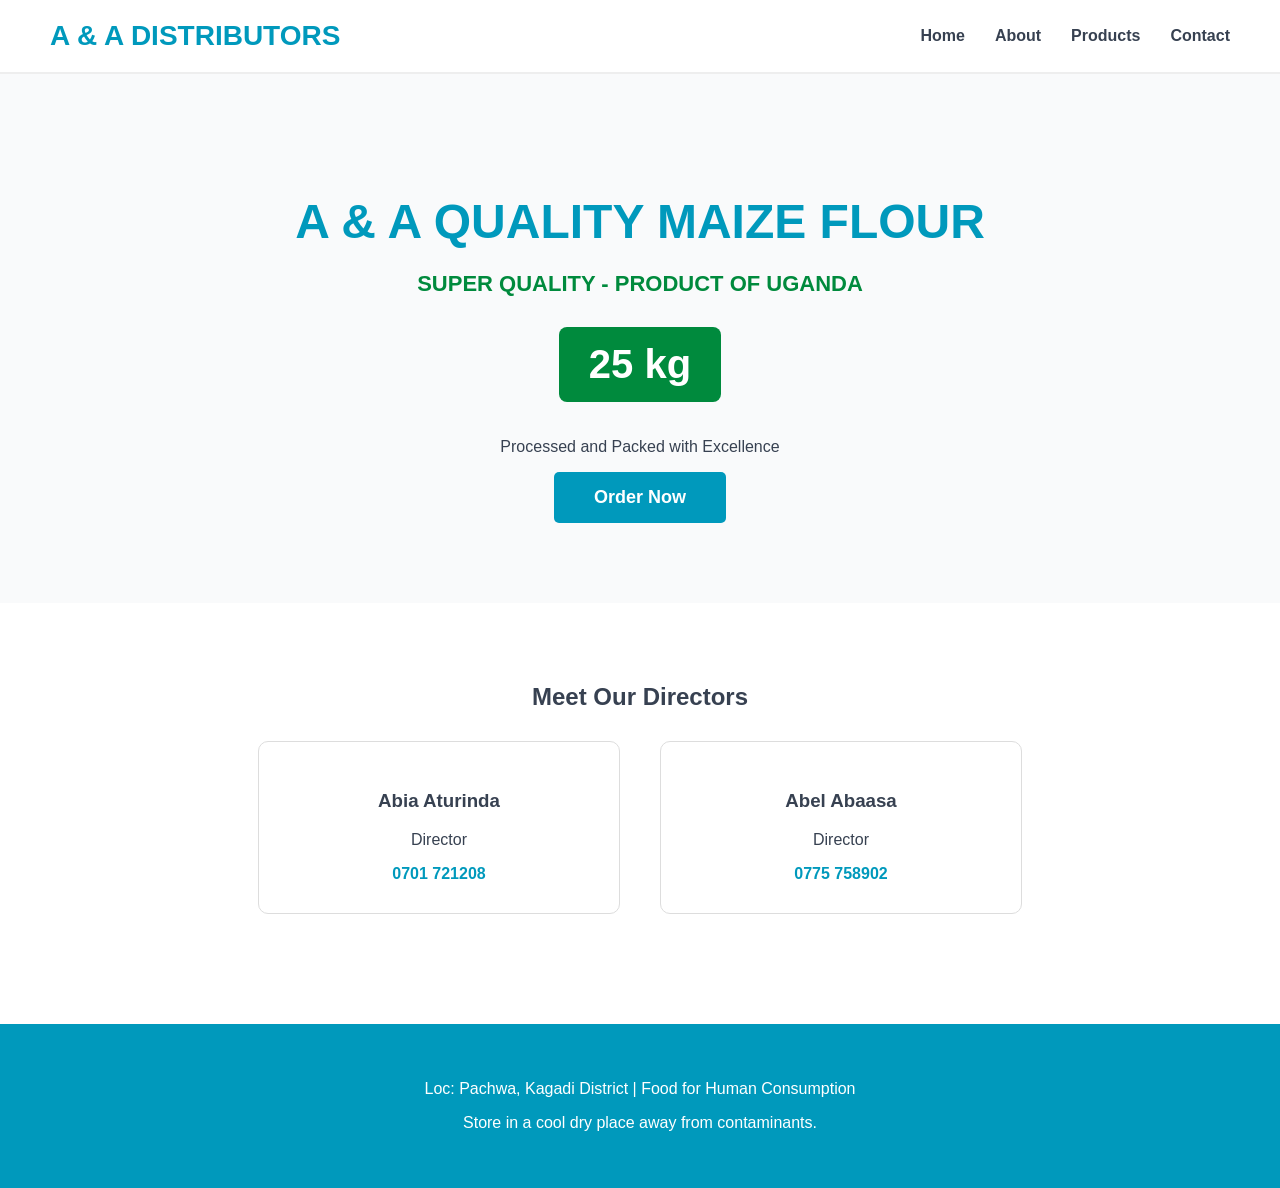
<file: index.html>
<!DOCTYPE html>
<html lang="en">
<head>
    <meta charset="UTF-8">
    <meta name="viewport" content="width=device-width, initial-scale=1.0">
    <title>A&A Quality Maize Flour | Home</title>
    <link rel="stylesheet" href="style.css">
</head>
<body>

    <header class="navbar">
        <div class="logo-text">A & A DISTRIBUTORS</div>
        <nav>
            <ul class="nav-links">
                <li><a href="index.html">Home</a></li>
                <li><a href="#">About</a></li>
                <li><a href="#">Products</a></li>
                <li><a href="#">Contact</a></li>
            </ul>
        </nav>
    </header>

    <section class="hero">
        <div class="container">
            <h1 class="brand-title">A & A QUALITY MAIZE FLOUR</h1>
            <p class="tagline">SUPER QUALITY - PRODUCT OF UGANDA</p>
            <div class="product-preview">
                <span class="weight-badge">25 kg</span>
                <p>Processed and Packed with Excellence</p>
            </div>
            <button class="cta-btn">Order Now</button>
        </div>
    </section>

    <section class="directors-section">
        <div class="container">
            <h2>Meet Our Directors</h2>
            <div class="grid">
                <div class="card">
                    <h3>Abia Aturinda</h3>
                    <p>Director</p>
                    <a href="tel:0701721208" class="phone-link">0701 721208</a>
                </div>
                <div class="card">
                    <h3>Abel Abaasa</h3>
                    <p>Director</p>
                    <a href="tel:0775758902" class="phone-link">0775 758902</a>
                </div>
            </div>
        </div>
    </section>

    <footer>
        <p>Loc: Pachwa, Kagadi District | Food for Human Consumption</p>
        <p>Store in a cool dry place away from contaminants.</p>
    </footer>

</body>
</html>
</file>
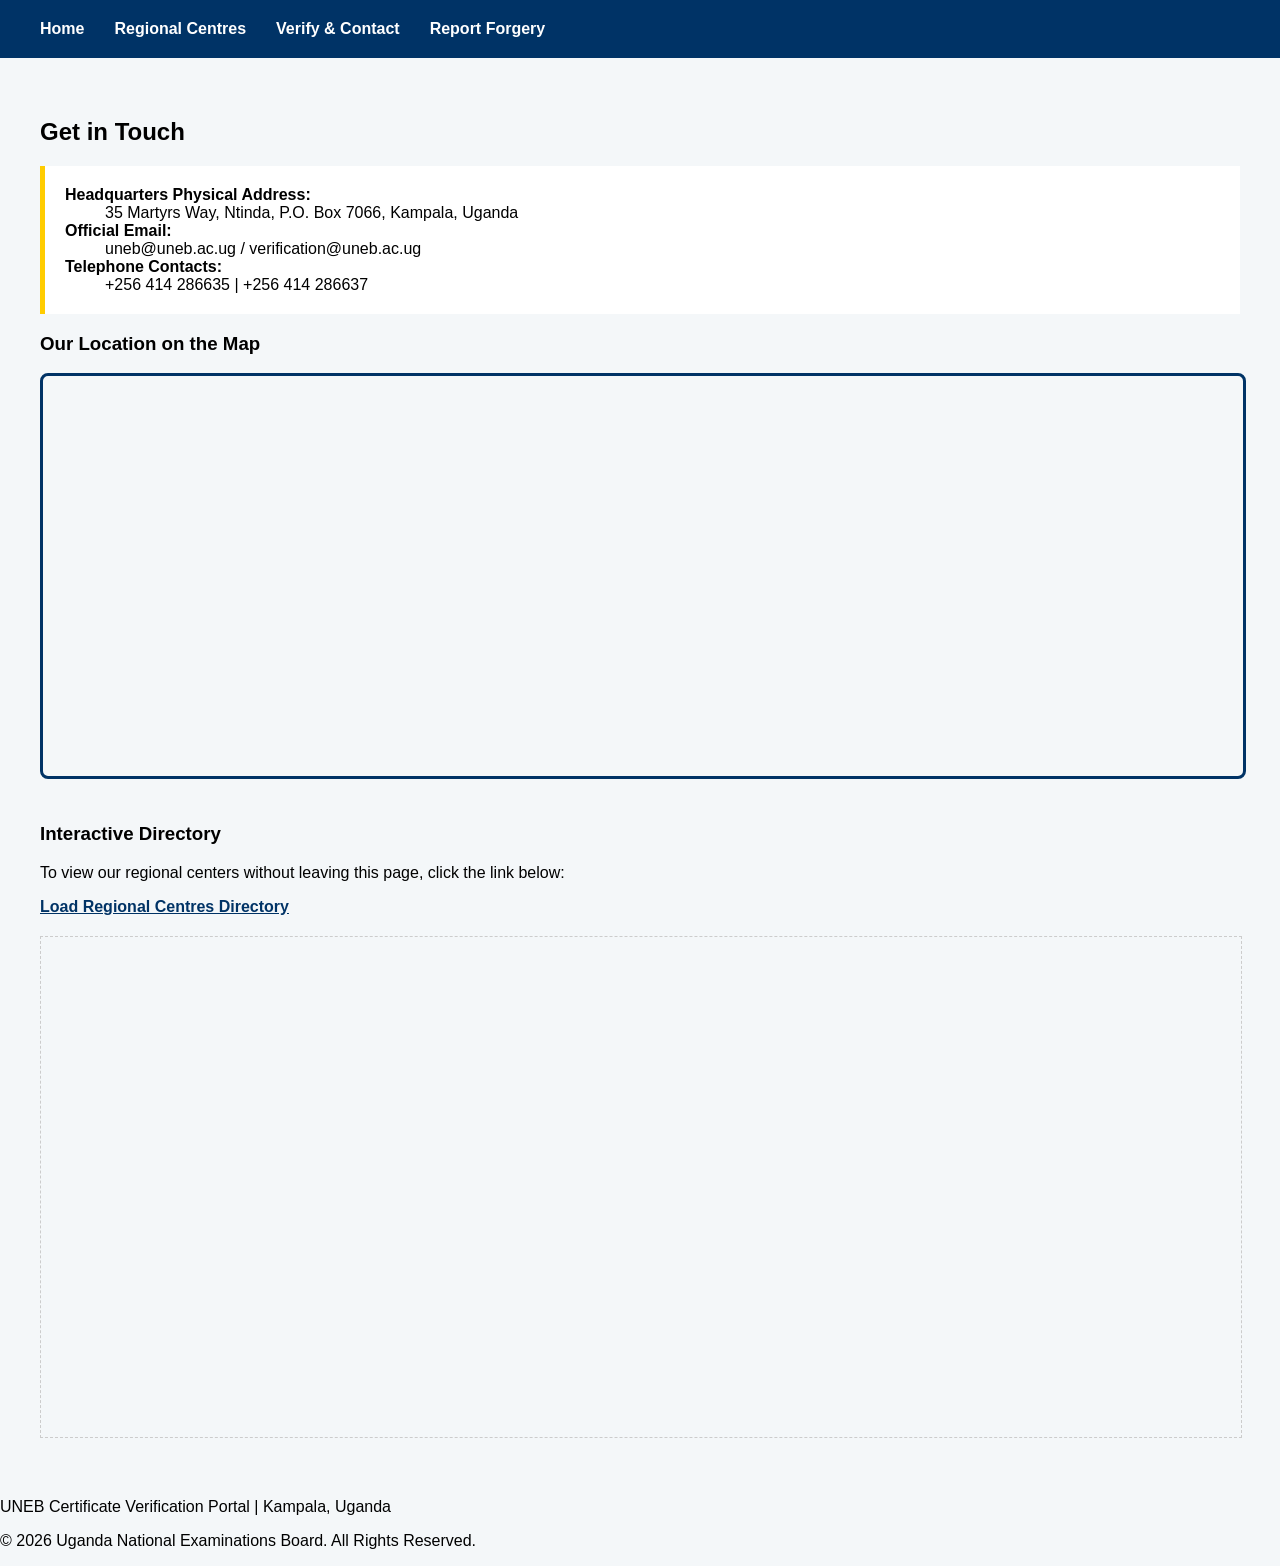
<file: contact.html>
<!DOCTYPE html>
<html lang="en-GB">
<head>
    <meta charset="UTF-8">
    <title>Contact & Verify | UNEB</title>
    <link rel="stylesheet" href="styles.css">
</head>
<body>
    <nav>
        <ul class="nav-links">
            <li><a href="index.html">Home</a></li>
            <li><a href="centres.html">Regional Centres</a></li>
            <li><a href="contact.html">Verify & Contact</a></li>
            <li><a href="#">Report Forgery</a></li>
        </ul>
    </nav>

    <main style="padding: 40px;">
        <section class="contact-details">
            <h2>Get in Touch</h2>
            <dl style="background: white; padding: 20px; border-left: 5px solid var(--uneb-gold);">
                <dt><strong>Headquarters Physical Address:</strong></dt>
                <dd>35 Martyrs Way, Ntinda, P.O. Box 7066, Kampala, Uganda</dd>
                
                <dt><strong>Official Email:</strong></dt>
                <dd>uneb@uneb.ac.ug / verification@uneb.ac.ug</dd>
                
                <dt><strong>Telephone Contacts:</strong></dt>
                <dd>+256 414 286635 | +256 414 286637</dd>
            </dl>
        </section>

        <section class="map-section">
            <h3>Our Location on the Map</h3>
            <iframe 
                src="https://www.google.com/maps/embed?pb=!1m18!1m12!1m3!1d3989.7423851508!2d32.6105!3d0.3541!2m3!1f0!2f0!3f0!3m2!1i1024!2i768!4f13.1!3m3!1m2!1s0x177dbb0000000001%3A0x0!2zVU5FQg!5e0!3m2!1sen!2sug!4v1" 
                width="100%" 
                height="400px" 
                style="border: 3px solid var(--uneb-navy); border-radius: 8px;" 
                title="Google Map showing UNEB Headquarters in Ntinda, Kampala"
                allowfullscreen="" 
                loading="lazy">
            </iframe>
        </section>

        <section style="margin-top: 40px;">
            <h3>Interactive Directory</h3>
            <p>To view our regional centers without leaving this page, click the link below:</p>
            <a href="centres.html" target="verification-frame" style="color: var(--uneb-navy); font-weight: bold; text-decoration: underline;">
                Load Regional Centres Directory
            </a>
            
            <iframe name="verification-frame" width="100%" height="500px" style="border: 1px dashed #ccc; margin-top: 20px;" title="Embedded Regional Centres List"></iframe>
        </section>
    </main>

    <footer class="footer">
        <p>UNEB Certificate Verification Portal | Kampala, Uganda</p>
        <p>© 2026 Uganda National Examinations Board. All Rights Reserved.</p>
    </footer>
</body>
</html>
</file>
<file: style.css>
/* Color Palette based on Brand Image */
:root {
    --primary-blue: #0099bc;
    --dark-blue: #1e3a8a;
    --brand-green: #008a3d;
    --text-main: #374151;
    --white: #ffffff;
    --bg-light: #f9fafb;
}

body {
    margin: 0px;
    padding: 0px;
    font-family: 'Arial', sans-serif;
    color: var(--text-main);
    background-color: var(--white);
}

.container {
    width: 1100px;
    margin: 0px auto;
}

/* Navigation */
.navbar {
    background-color: var(--white);
    padding: 20px 50px;
    display: flex;
    justify-content: space-between;
    align-items: center;
    border-bottom: 2px solid #eeeeee;
}

.logo-text {
    font-size: 28px;
    font-weight: bold;
    color: var(--primary-blue);
}

.nav-links {
    list-style: none;
    display: flex;
    margin: 0px;
}

.nav-links li {
    margin-left: 30px;
}

.nav-links a {
    text-decoration: none;
    color: var(--text-main);
    font-weight: bold;
    font-size: 16px;
}

/* Hero Section */
.hero {
    background-color: var(--bg-light);
    padding: 80px 0px;
    text-align: center;
}

.brand-title {
    font-size: 48px;
    color: var(--primary-blue);
    margin-bottom: 10px;
}

.tagline {
    font-size: 22px;
    color: var(--brand-green);
    font-weight: bold;
    margin-bottom: 30px;
}

.weight-badge {
    display: inline-block;
    background-color: var(--brand-green);
    color: white;
    padding: 15px 30px;
    font-size: 40px;
    font-weight: bold;
    border-radius: 8px;
    margin-bottom: 20px;
}

.cta-btn {
    background-color: var(--primary-blue);
    color: white;
    padding: 15px 40px;
    border: none;
    font-size: 18px;
    font-weight: bold;
    cursor: pointer;
    border-radius: 5px;
}

/* Directors Section */
.directors-section {
    padding: 60px 0px;
    text-align: center;
}

.grid {
    display: flex;
    justify-content: center;
    gap: 40px;
    margin-top: 30px;
}

.card {
    background: white;
    border: 1px solid #dddddd;
    padding: 30px;
    width: 300px;
    border-radius: 10px;
}

.phone-link {
    display: block;
    margin-top: 10px;
    color: var(--primary-blue);
    text-decoration: none;
    font-weight: bold;
}

/* Footer */
footer {
    background-color: var(--primary-blue);
    color: white;
    text-align: center;
    padding: 40px 0px;
    margin-top: 50px;
}
</file>
<file: styles.css>
/* UNEB OFFICIAL BRANDING */
:root {
    --uneb-navy: #003366 !important; 
    --uneb-gold: #FFCC00 !important;
}

body {
    background-color: #f4f7f9;
    font-family: Arial, sans-serif;
    margin: 0px;
}

/* Force Navigation Colors */
.nav-links {
    display: flex;
    list-style: none;
    background-color: var(--uneb-navy) !important;
    padding: 20px 40px;
    margin: 0px;
}

.nav-links li a {
    color: white !important;
    text-decoration: none !important;
    margin-right: 30px;
    font-weight: bold;
}

/* Hover Effect */
.nav-links li a:hover {
    color: var(--uneb-gold) !important;
}

/* Table Header - Forced Navy */
th {
    background-color: var(--uneb-navy) !important;
    color: white !important;
}
</file>
